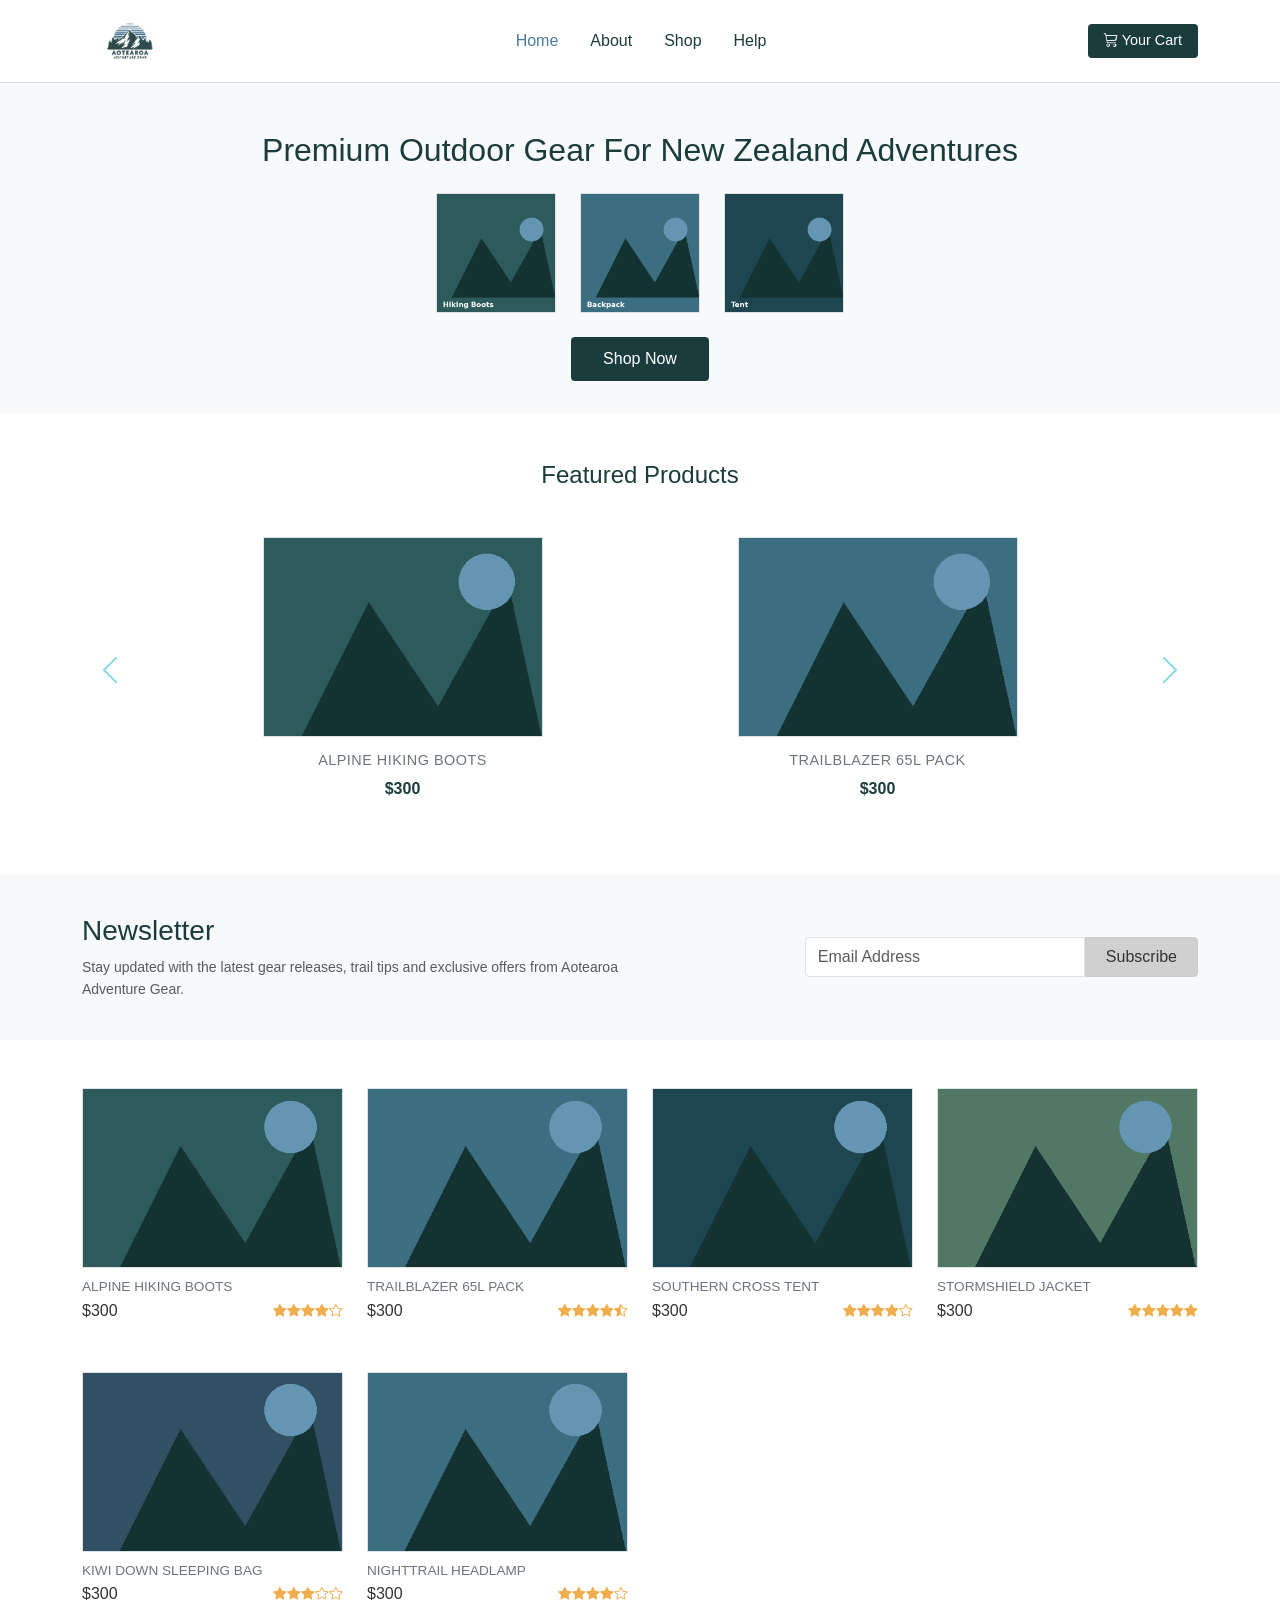
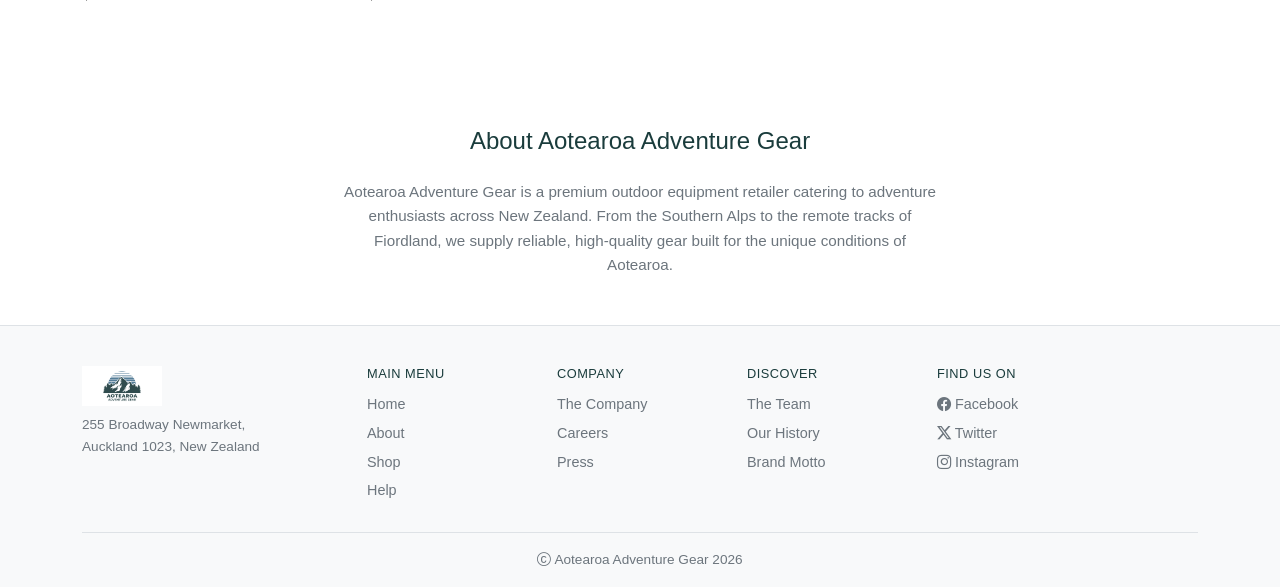
<file: index.html>
<!-- Student Full Name: Grant Jefferie Morgan Castle
     Student ID No: 5096925
     Course: BIT703 Web Technologies 
     BIT703 Web Technologies Assessment 2
-->

<!DOCTYPE html>
<html lang="en">
<head>
  <meta charset="UTF-8">
  <meta name="viewport" content="width=device-width, initial-scale=1.0">
  <title>Aotearoa Adventure Gear | Premium Outdoor Equipment</title>
  <meta name="description" content="Aotearoa Adventure Gear – Premium Outdoor Equipment For Adventure Enthusiasts Across New Zealand.">
  <!-- Bootstrap 5 CSS -->
  <link href="https://cdn.jsdelivr.net/npm/bootstrap@5.3.3/dist/css/bootstrap.min.css" rel="stylesheet">
  <!-- Bootstrap Icons -->
  <link href="https://cdn.jsdelivr.net/npm/bootstrap-icons@1.11.3/font/bootstrap-icons.min.css" rel="stylesheet">
  <!-- Custom CSS -->
  <link href="css/custom-style.css" rel="stylesheet">
</head>
<body>
  <!-- ========== HEADER / NAV ========== -->
  <header>
    <nav class="navbar navbar-expand-lg aag-navbar">
      <div class="container">
        <a class="navbar-brand" href="index.html">
          <img src="assets/logo/logo.png" alt="Aotearoa Adventure Gear logo">
        </a>
        <button class="navbar-toggler" type="button" data-bs-toggle="collapse" data-bs-target="#mainNav" aria-controls="mainNav" aria-expanded="false" aria-label="Toggle navigation">
          <span class="navbar-toggler-icon"></span>
        </button>
        <div class="collapse navbar-collapse" id="mainNav">
          <ul class="navbar-nav mx-auto mb-2 mb-lg-0">
            <li class="nav-item"><a class="nav-link active" href="index.html">Home</a></li>
            <li class="nav-item"><a class="nav-link" href="#about">About</a></li>
            <li class="nav-item"><a class="nav-link" href="shop.html">Shop</a></li>
            <li class="nav-item"><a class="nav-link" href="#help">Help</a></li>
          </ul>
          <a href="cart.html" class="btn btn-cart">
            <i class="bi bi-cart3"></i> Your Cart <span class="cart-count"></span>
          </a>
        </div>
      </div>
    </nav>
  </header>

  <main>
    <!-- ========== HERO / TAGLINE ========== -->
    <section class="hero-section">
      <div class="container">
        <h1>Premium Outdoor Gear For New Zealand Adventures</h1>
        <div class="hero-images">
          <img src="assets/images/hiking-boots.png" alt="Hiking boots">
          <img src="assets/images/backpack.png" alt="Backpack">
          <img src="assets/images/tent.png" alt="Tent">
        </div>
        <a href="shop.html" class="btn btn-shop-now">Shop Now</a>
      </div>
    </section>

    <!-- ========== FEATURED PRODUCTS CAROUSEL ========== -->
    <section class="py-5">
      <div class="container">
        <h2 class="section-title">Featured Products</h2>
        <!-- Bootstrap Carousel – required interactive element -->
        <div id="featuredCarousel" class="carousel slide featured-carousel" data-bs-ride="carousel">
          <div class="carousel-inner">
            <!-- Slide 1 -->
            <div class="carousel-item active">
              <div class="row justify-content-center g-4">
                <div class="col-12 col-md-5">
                  <div class="product-card">
                    <a href="product.html"><img src="assets/images/hiking-boots.png" alt="Alpine Hiking Boots"></a>
                    <div class="product-name">Alpine Hiking Boots</div>
                    <div class="product-price">$300</div>
                  </div>
                </div>
                <div class="col-12 col-md-5">
                  <div class="product-card">
                    <a href="product.html"><img src="assets/images/backpack.png" alt="Trailblazer 65L Pack"></a>
                    <div class="product-name">Trailblazer 65L Pack</div>
                    <div class="product-price">$300</div>
                  </div>
                </div>
              </div>
            </div>
            <!-- Slide 2 -->
            <div class="carousel-item">
              <div class="row justify-content-center g-4">
                <div class="col-12 col-md-5">
                  <div class="product-card">
                    <a href="product.html"><img src="assets/images/tent.png" alt="Southern Cross Tent"></a>
                    <div class="product-name">Southern Cross Tent</div>
                    <div class="product-price">$300</div>
                  </div>
                </div>
                <div class="col-12 col-md-5">
                  <div class="product-card">
                    <a href="product.html"><img src="assets/images/jacket.png" alt="StormShield Jacket"></a>
                    <div class="product-name">StormShield Jacket</div>
                    <div class="product-price">$300</div>
                  </div>
                </div>
              </div>
            </div>
            <!-- Slide 3 -->
            <div class="carousel-item">
              <div class="row justify-content-center g-4">
                <div class="col-12 col-md-5">
                  <div class="product-card">
                    <a href="product.html"><img src="assets/images/sleeping-bag.png" alt="Kiwi Down Sleeping Bag"></a>
                    <div class="product-name">Kiwi Down Sleeping Bag</div>
                    <div class="product-price">$300</div>
                  </div>
                </div>
                <div class="col-12 col-md-5">
                  <div class="product-card">
                    <a href="product.html"><img src="assets/images/hiking-poles.png" alt="Carbon Fibre Poles"></a>
                    <div class="product-name">Carbon Fibre Poles</div>
                    <div class="product-price">$300</div>
                  </div>
                </div>
              </div>
            </div>
          </div>
          <button class="carousel-control-prev" type="button" data-bs-target="#featuredCarousel" data-bs-slide="prev" aria-label="Previous">
            <span class="carousel-control-prev-icon" aria-hidden="true"></span>
          </button>
          <button class="carousel-control-next" type="button" data-bs-target="#featuredCarousel" data-bs-slide="next" aria-label="Next">
            <span class="carousel-control-next-icon" aria-hidden="true"></span>
          </button>
        </div>
      </div>
    </section>

    <!-- ========== NEWSLETTER ========== -->
    <section class="newsletter-section">
      <div class="container">
        <div class="row align-items-center">
          <div class="col-md-6 mb-3 mb-md-0">
            <h3 class="mb-2">Newsletter</h3>
            <p class="text-muted mb-0 small">Stay updated with the latest gear releases, trail tips and exclusive offers from Aotearoa Adventure Gear.</p>
          </div>
          <div class="col-md-6">
            <form class="newsletter-form d-flex justify-content-md-end">
              <input type="email" class="form-control" placeholder="Email Address" required aria-label="Email address">
              <button type="submit" class="btn btn-subscribe">Subscribe</button>
            </form>
          </div>
        </div>
      </div>
    </section>

    <!-- ========== PRODUCT GRID ========== -->
    <section class="py-5 product-grid">
      <div class="container">
        <div class="row g-4">
          <div class="col-6 col-md-4 col-lg-3 product-item">
            <a href="product.html"><img src="assets/images/hiking-boots.png" alt="Alpine Hiking Boots"></a>
            <div class="product-name">Alpine Hiking Boots</div>
            <div class="d-flex justify-content-between align-items-center">
              <span>$300</span>
              <span class="stars"><i class="bi bi-star-fill"></i><i class="bi bi-star-fill"></i><i class="bi bi-star-fill"></i><i class="bi bi-star-fill"></i><i class="bi bi-star"></i></span>
            </div>
          </div>
          <div class="col-6 col-md-4 col-lg-3 product-item">
            <a href="product.html"><img src="assets/images/backpack.png" alt="Trailblazer Pack"></a>
            <div class="product-name">Trailblazer 65L Pack</div>
            <div class="d-flex justify-content-between align-items-center">
              <span>$300</span>
              <span class="stars"><i class="bi bi-star-fill"></i><i class="bi bi-star-fill"></i><i class="bi bi-star-fill"></i><i class="bi bi-star-fill"></i><i class="bi bi-star-half"></i></span>
            </div>
          </div>
          <div class="col-6 col-md-4 col-lg-3 product-item">
            <a href="product.html"><img src="assets/images/tent.png" alt="Southern Cross Tent"></a>
            <div class="product-name">Southern Cross Tent</div>
            <div class="d-flex justify-content-between align-items-center">
              <span>$300</span>
              <span class="stars"><i class="bi bi-star-fill"></i><i class="bi bi-star-fill"></i><i class="bi bi-star-fill"></i><i class="bi bi-star-fill"></i><i class="bi bi-star"></i></span>
            </div>
          </div>
          <div class="col-6 col-md-4 col-lg-3 product-item">
            <a href="product.html"><img src="assets/images/jacket.png" alt="StormShield Jacket"></a>
            <div class="product-name">StormShield Jacket</div>
            <div class="d-flex justify-content-between align-items-center">
              <span>$300</span>
              <span class="stars"><i class="bi bi-star-fill"></i><i class="bi bi-star-fill"></i><i class="bi bi-star-fill"></i><i class="bi bi-star-fill"></i><i class="bi bi-star-fill"></i></span>
            </div>
          </div>
          <div class="col-6 col-md-4 col-lg-3 product-item">
            <a href="product.html"><img src="assets/images/sleeping-bag.png" alt="Kiwi Down Sleeping Bag"></a>
            <div class="product-name">Kiwi Down Sleeping Bag</div>
            <div class="d-flex justify-content-between align-items-center">
              <span>$300</span>
              <span class="stars"><i class="bi bi-star-fill"></i><i class="bi bi-star-fill"></i><i class="bi bi-star-fill"></i><i class="bi bi-star"></i><i class="bi bi-star"></i></span>
            </div>
          </div>
          <div class="col-6 col-md-4 col-lg-3 product-item">
            <a href="product.html"><img src="assets/images/headlamp.png" alt="NightTrail Headlamp"></a>
            <div class="product-name">NightTrail Headlamp</div>
            <div class="d-flex justify-content-between align-items-center">
              <span>$300</span>
              <span class="stars"><i class="bi bi-star-fill"></i><i class="bi bi-star-fill"></i><i class="bi bi-star-fill"></i><i class="bi bi-star-fill"></i><i class="bi bi-star"></i></span>
            </div>
          </div>
        </div>
      </div>
    </section>

    <!-- ========== ABOUT YOUR SHOP ========== -->
    <section class="about-section" id="about">
      <div class="container">
        <h2 class="section-title">About Aotearoa Adventure Gear</h2>
        <p>Aotearoa Adventure Gear is a premium outdoor equipment retailer catering to adventure enthusiasts across New Zealand. From the Southern Alps to the remote tracks of Fiordland, we supply reliable, high-quality gear built for the unique conditions of Aotearoa.</p>
      </div>
    </section>
  </main>

  <!-- ========== FOOTER ========== -->
  <footer class="aag-footer" id="help">
    <div class="container">
      <div class="row g-4">
        <div class="col-6 col-md-3">
          <img src="assets/logo/logo.png" alt="Aotearoa Adventure Gear" class="footer-logo">
          <p class="address mb-0">255 Broadway
         Newmarket, 
        <br>Auckland 1023, New Zealand</p>
        </div>
        <div class="col-6 col-md-2">
          <h6>Main Menu</h6>
          <ul>
            <li><a href="index.html">Home</a></li>
            <li><a href="#about">About</a></li>
            <li><a href="shop.html">Shop</a></li>
            <li><a href="#help">Help</a></li>
          </ul>
        </div>
        <div class="col-6 col-md-2">
          <h6>Company</h6>
          <ul>
            <li><a href="#">The Company</a></li>
            <li><a href="#">Careers</a></li>
            <li><a href="#">Press</a></li>
          </ul>
        </div>
        <div class="col-6 col-md-2">
          <h6>Discover</h6>
          <ul>
            <li><a href="#">The Team</a></li>
            <li><a href="#">Our History</a></li>
            <li><a href="#">Brand Motto</a></li>
          </ul>
        </div>
        <div class="col-6 col-md-3">
          <h6>Find Us On</h6>
          <ul>
            <li><a href="#"><i class="bi bi-facebook"></i> Facebook</a></li>
            <li><a href="#"><i class="bi bi-twitter-x"></i> Twitter</a></li>
            <li><a href="#"><i class="bi bi-instagram"></i> Instagram</a></li>
          </ul>
        </div>
      </div>
      <div class="footer-bottom">
        <i class="bi bi-c-circle"></i> Aotearoa Adventure Gear 2026
      </div>
    </div>
  </footer>

  <!-- Floating Back-to-Top button (required) -->
  <button id="backToTop" aria-label="Back to top" title="Back to top">
    <i class="bi bi-arrow-up"></i>
  </button>

  <!-- Bootstrap JS bundle -->
  <script src="https://cdn.jsdelivr.net/npm/bootstrap@5.3.3/dist/js/bootstrap.bundle.min.js"></script>
  <!-- Custom JS -->
  <script src="js/app.js"></script>
</body>
</html>
</file>
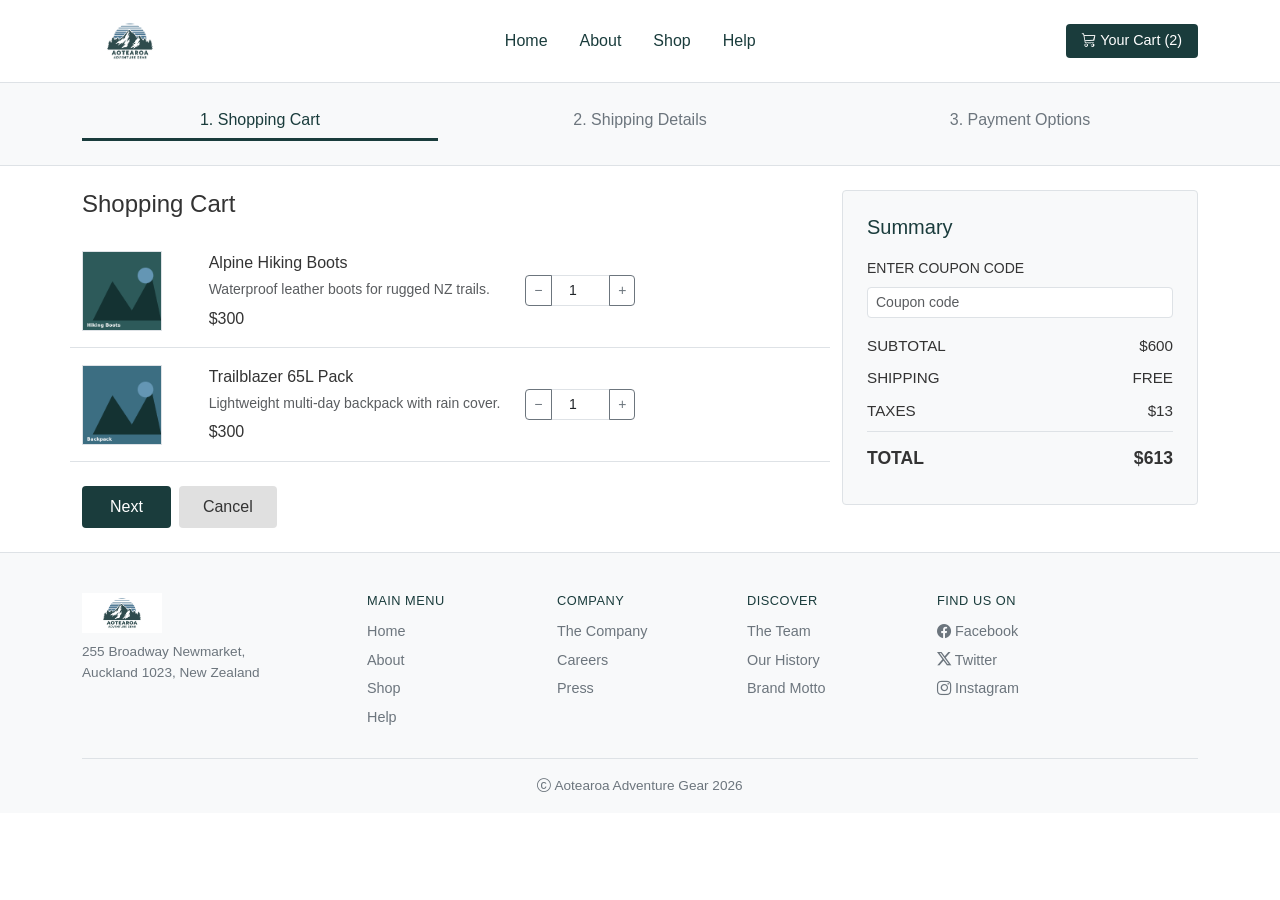
<file: cart.html>
<!-- Student Full Name: Grant Jefferie Morgan Castle
     Student ID No: 5096925
     Course: BIT703 Web Technologies 
     BIT703 Web Technologies Assessment 2
-->

<!DOCTYPE html>
<html lang="en">
<head>
  <meta charset="UTF-8">
  <meta name="viewport" content="width=device-width, initial-scale=1.0">
  <title>Shopping Cart | Aotearoa Adventure Gear</title>
  <link href="https://cdn.jsdelivr.net/npm/bootstrap@5.3.3/dist/css/bootstrap.min.css" rel="stylesheet">
  <link href="https://cdn.jsdelivr.net/npm/bootstrap-icons@1.11.3/font/bootstrap-icons.min.css" rel="stylesheet">
  <link href="css/custom-style.css" rel="stylesheet">
</head>
<body>
  <header>
    <nav class="navbar navbar-expand-lg aag-navbar">
      <div class="container">
        <a class="navbar-brand" href="index.html">
          <img src="assets/logo/logo.png" alt="Aotearoa Adventure Gear logo">
        </a>
        <button class="navbar-toggler" type="button" data-bs-toggle="collapse" data-bs-target="#mainNav" aria-controls="mainNav" aria-expanded="false" aria-label="Toggle navigation">
          <span class="navbar-toggler-icon"></span>
        </button>
        <div class="collapse navbar-collapse" id="mainNav">
          <ul class="navbar-nav mx-auto mb-2 mb-lg-0">
            <li class="nav-item"><a class="nav-link" href="index.html">Home</a></li>
            <li class="nav-item"><a class="nav-link" href="index.html#about">About</a></li>
            <li class="nav-item"><a class="nav-link" href="shop.html">Shop</a></li>
            <li class="nav-item"><a class="nav-link" href="#help">Help</a></li>
          </ul>
          <a href="cart.html" class="btn btn-cart">
            <i class="bi bi-cart3"></i> Your Cart <span class="cart-count"></span>
          </a>
        </div>
      </div>
    </nav>
  </header>

  <!-- Checkout progress steps -->
  <div class="checkout-steps">
    <div class="container">
      <div class="row text-center">
        <div class="col-4">
          <div class="step active">1. Shopping Cart</div>
        </div>
        <div class="col-4">
          <div class="step">2. Shipping Details</div>
        </div>
        <div class="col-4">
          <div class="step">3. Payment Options</div>
        </div>
      </div>
    </div>
  </div>

  <main class="py-4">
    <div class="container">
      <div class="row g-4">
        <!-- Cart items -->
        <div class="col-lg-8">
          <h2 class="h4 mb-3">Shopping Cart</h2>
          <div id="cartItems">
            <!-- Populated by JavaScript -->
          </div>
          <div class="mt-4 d-flex gap-2">
            <a href="shipping.html" class="btn btn-next">Next</a>
            <a href="shop.html" class="btn btn-cancel">Cancel</a>
          </div>
        </div>

        <!-- Summary -->
        <div class="col-lg-4">
          <div class="summary-box">
            <h5>Summary</h5>
            <div class="mb-3">
              <label for="coupon" class="form-label small text-uppercase">Enter Coupon Code</label>
              <input type="text" id="coupon" class="form-control form-control-sm" placeholder="Coupon code">
            </div>
            <div class="summary-row">
              <span>SUBTOTAL</span>
              <span id="summarySubtotal">$600</span>
            </div>
            <div class="summary-row">
              <span>SHIPPING</span>
              <span id="summaryShipping">FREE</span>
            </div>
            <div class="summary-row">
              <span>TAXES</span>
              <span id="summaryTaxes">$13</span>
            </div>
            <div class="summary-row total">
              <span>TOTAL</span>
              <span id="summaryTotal">$613</span>
            </div>
          </div>
        </div>
      </div>
    </div>
  </main>

  <!-- ========== FOOTER ========== -->
  <footer class="aag-footer" id="help">
    <div class="container">
      <div class="row g-4">
        <div class="col-6 col-md-3">
          <img src="assets/logo/logo.png" alt="Aotearoa Adventure Gear" class="footer-logo">
          <p class="address mb-0">255 Broadway
         Newmarket, 
        <br>Auckland 1023, New Zealand</p>
        </div>
        <div class="col-6 col-md-2">
          <h6>Main Menu</h6>
          <ul>
            <li><a href="index.html">Home</a></li>
            <li><a href="#about">About</a></li>
            <li><a href="shop.html">Shop</a></li>
            <li><a href="#help">Help</a></li>
          </ul>
        </div>
        <div class="col-6 col-md-2">
          <h6>Company</h6>
          <ul>
            <li><a href="#">The Company</a></li>
            <li><a href="#">Careers</a></li>
            <li><a href="#">Press</a></li>
          </ul>
        </div>
        <div class="col-6 col-md-2">
          <h6>Discover</h6>
          <ul>
            <li><a href="#">The Team</a></li>
            <li><a href="#">Our History</a></li>
            <li><a href="#">Brand Motto</a></li>
          </ul>
        </div>
        <div class="col-6 col-md-3">
          <h6>Find Us On</h6>
          <ul>
            <li><a href="#"><i class="bi bi-facebook"></i> Facebook</a></li>
            <li><a href="#"><i class="bi bi-twitter-x"></i> Twitter</a></li>
            <li><a href="#"><i class="bi bi-instagram"></i> Instagram</a></li>
          </ul>
        </div>
      </div>
      <div class="footer-bottom">
        <i class="bi bi-c-circle"></i> Aotearoa Adventure Gear 2026
      </div>
    </div>
  </footer>

  <!-- Floating Back-to-Top button (required) -->
  <button id="backToTop" aria-label="Back to top" title="Back to top">
    <i class="bi bi-arrow-up"></i>
  </button>

  <!-- Bootstrap JS bundle -->
  <script src="https://cdn.jsdelivr.net/npm/bootstrap@5.3.3/dist/js/bootstrap.bundle.min.js"></script>
  <!-- Custom JS -->
  <script src="js/app.js"></script>
</body>
</html>
</file>
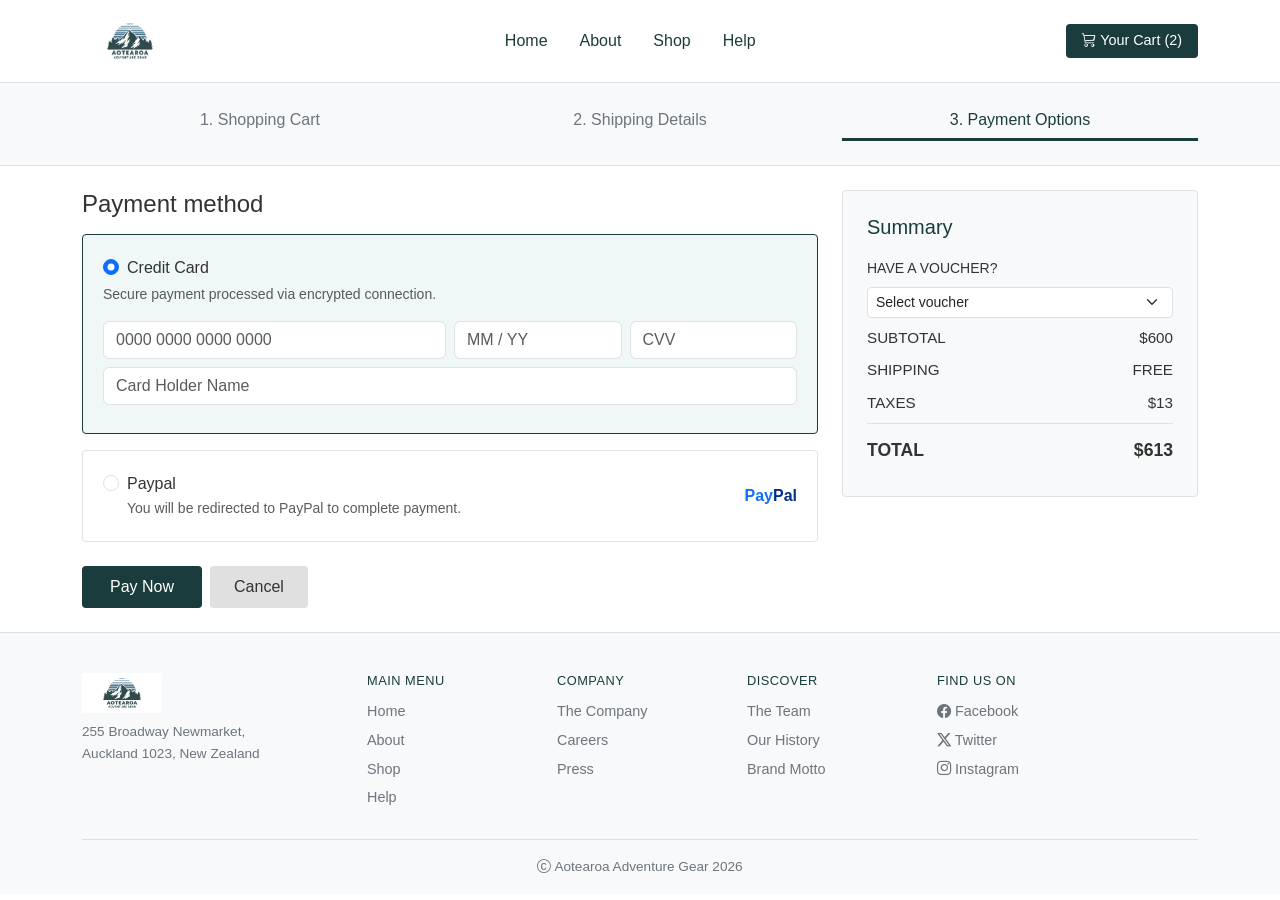
<file: payment.html>
<!-- Student Full Name: Grant Jefferie Morgan Castle
     Student ID No: 5096925
     Course: BIT703 Web Technologies 
     BIT703 Web Technologies Assessment 2
-->
<!DOCTYPE html>
<html lang="en">
<head>
  <meta charset="UTF-8">
  <meta name="viewport" content="width=device-width, initial-scale=1.0">
  <title>Payment Options | Aotearoa Adventure Gear</title>
  <link href="https://cdn.jsdelivr.net/npm/bootstrap@5.3.3/dist/css/bootstrap.min.css" rel="stylesheet">
  <link href="https://cdn.jsdelivr.net/npm/bootstrap-icons@1.11.3/font/bootstrap-icons.min.css" rel="stylesheet">
  <link href="css/custom-style.css" rel="stylesheet">
</head>
<body>
  <header>
    <nav class="navbar navbar-expand-lg aag-navbar">
      <div class="container">
        <a class="navbar-brand" href="index.html">
          <img src="assets/logo/logo.png" alt="Aotearoa Adventure Gear logo">
        </a>
        <button class="navbar-toggler" type="button" data-bs-toggle="collapse" data-bs-target="#mainNav" aria-controls="mainNav" aria-expanded="false" aria-label="Toggle navigation">
          <span class="navbar-toggler-icon"></span>
        </button>
        <div class="collapse navbar-collapse" id="mainNav">
          <ul class="navbar-nav mx-auto mb-2 mb-lg-0">
            <li class="nav-item"><a class="nav-link" href="index.html">Home</a></li>
            <li class="nav-item"><a class="nav-link" href="index.html#about">About</a></li>
            <li class="nav-item"><a class="nav-link" href="shop.html">Shop</a></li>
            <li class="nav-item"><a class="nav-link" href="#help">Help</a></li>
          </ul>
          <a href="cart.html" class="btn btn-cart">
            <i class="bi bi-cart3"></i> Your Cart <span class="cart-count"></span>
          </a>
        </div>
      </div>
    </nav>
  </header>

  <div class="checkout-steps">
    <div class="container">
      <div class="row text-center">
        <div class="col-4">
          <div class="step">1. Shopping Cart</div>
        </div>
        <div class="col-4">
          <div class="step">2. Shipping Details</div>
        </div>
        <div class="col-4">
          <div class="step active">3. Payment Options</div>
        </div>
      </div>
    </div>
  </div>

  <main class="py-4">
    <div class="container">
      <div class="row g-4">
        <!-- Payment methods -->
        <div class="col-lg-8">
          <h2 class="h4 mb-3">Payment method</h2>
          <form id="paymentForm" novalidate>
            <!-- Credit Card -->
            <div class="payment-method selected">
              <div class="form-check">
                <input class="form-check-input" type="radio" name="paymentMethod" id="payCredit" value="credit" checked>
                <label class="form-check-label fw-medium" for="payCredit">Credit Card</label>
              </div>
              <p class="small text-muted mb-3">Secure payment processed via encrypted connection.</p>
              <div id="creditCardFields">
                <div class="row g-2 mb-2">
                  <div class="col-12 col-md-6">
                    <label for="cardNumber" class="form-label visually-hidden">Card number</label>
                    <input type="text" class="form-control" id="cardNumber" placeholder="0000 0000 0000 0000" inputmode="numeric" autocomplete="cc-number" maxlength="19">
                    <div class="invalid-feedback">Enter a valid card number (13–19 digits)</div>
                  </div>
                  <div class="col-6 col-md-3">
                    <label for="cardExpiry" class="form-label visually-hidden">Expiry</label>
                    <input type="text" class="form-control" id="cardExpiry" placeholder="MM / YY" autocomplete="cc-exp" maxlength="5">
                    <div class="invalid-feedback">Enter a valid future expiry (MM/YY)</div>
                  </div>
                  <div class="col-6 col-md-3">
                    <label for="cardCvv" class="form-label visually-hidden">CVV</label>
                    <input type="text" class="form-control" id="cardCvv" placeholder="CVV" inputmode="numeric" autocomplete="cc-csc" maxlength="4">
                    <div class="invalid-feedback">Enter a valid 3 or 4 digit CVV</div>
                  </div>
                </div>
                <div class="mb-2">
                  <label for="cardHolder" class="form-label visually-hidden">Card holder name</label>
                  <input type="text" class="form-control" id="cardHolder" placeholder="Card Holder Name" autocomplete="cc-name">
                  <div class="invalid-feedback">Card holder name is required</div>
                </div>
              </div>
            </div>

            <!-- PayPal -->
            <div class="payment-method">
              <div class="form-check d-flex align-items-center justify-content-between">
                <div>
                  <input class="form-check-input" type="radio" name="paymentMethod" id="payPaypal" value="paypal">
                  <label class="form-check-label fw-medium" for="payPaypal">Paypal</label>
                  <p class="small text-muted mb-0">You will be redirected to PayPal to complete payment.</p>
                </div>
                <span class="text-primary fw-bold" style="font-family:Verdana,sans-serif">Pay<span style="color:#003087">Pal</span></span>
              </div>
            </div>

            <div class="mt-4 d-flex gap-2">
              <button type="submit" class="btn btn-next">Pay Now</button>
              <a href="shipping.html" class="btn btn-cancel">Cancel</a>
            </div>
          </form>
        </div>

        <!-- Summary -->
        <div class="col-lg-4">
          <div class="summary-box">
            <h5>Summary</h5>
            <div id="shippingProductList" class="mb-3">
              <!-- Populated by JS from cart -->
            </div>
            <div class="mb-2">
              <label class="form-label small text-uppercase">Have a voucher?</label>
              <select class="form-select form-select-sm">
                <option>Select voucher</option>
              </select>
            </div>
            <div class="summary-row">
              <span>SUBTOTAL</span>
              <span id="summarySubtotal">$600</span>
            </div>
            <div class="summary-row">
              <span>SHIPPING</span>
              <span id="summaryShipping">FREE</span>
            </div>
            <div class="summary-row">
              <span>TAXES</span>
              <span id="summaryTaxes">$13</span>
            </div>
            <div class="summary-row total">
              <span>TOTAL</span>
              <span id="summaryTotal">$613</span>
            </div>
          </div>
        </div>
      </div>
    </div>
  </main>

  <!-- ========== FOOTER ========== -->
  <footer class="aag-footer" id="help">
    <div class="container">
      <div class="row g-4">
        <div class="col-6 col-md-3">
          <img src="assets/logo/logo.png" alt="Aotearoa Adventure Gear" class="footer-logo">
          <p class="address mb-0">255 Broadway
         Newmarket, 
        <br>Auckland 1023, New Zealand</p>
        </div>
        <div class="col-6 col-md-2">
          <h6>Main Menu</h6>
          <ul>
            <li><a href="index.html">Home</a></li>
            <li><a href="#about">About</a></li>
            <li><a href="shop.html">Shop</a></li>
            <li><a href="#help">Help</a></li>
          </ul>
        </div>
        <div class="col-6 col-md-2">
          <h6>Company</h6>
          <ul>
            <li><a href="#">The Company</a></li>
            <li><a href="#">Careers</a></li>
            <li><a href="#">Press</a></li>
          </ul>
        </div>
        <div class="col-6 col-md-2">
          <h6>Discover</h6>
          <ul>
            <li><a href="#">The Team</a></li>
            <li><a href="#">Our History</a></li>
            <li><a href="#">Brand Motto</a></li>
          </ul>
        </div>
        <div class="col-6 col-md-3">
          <h6>Find Us On</h6>
          <ul>
            <li><a href="#"><i class="bi bi-facebook"></i> Facebook</a></li>
            <li><a href="#"><i class="bi bi-twitter-x"></i> Twitter</a></li>
            <li><a href="#"><i class="bi bi-instagram"></i> Instagram</a></li>
          </ul>
        </div>
      </div>
      <div class="footer-bottom">
        <i class="bi bi-c-circle"></i> Aotearoa Adventure Gear 2026
      </div>
    </div>
  </footer>

  <!-- Floating Back-to-Top button (required) -->
  <button id="backToTop" aria-label="Back to top" title="Back to top">
    <i class="bi bi-arrow-up"></i>
  </button>

  <!-- Bootstrap JS bundle -->
  <script src="https://cdn.jsdelivr.net/npm/bootstrap@5.3.3/dist/js/bootstrap.bundle.min.js"></script>
  <!-- Custom JS -->
  <script src="js/app.js"></script>
</body>
</html>
</file>
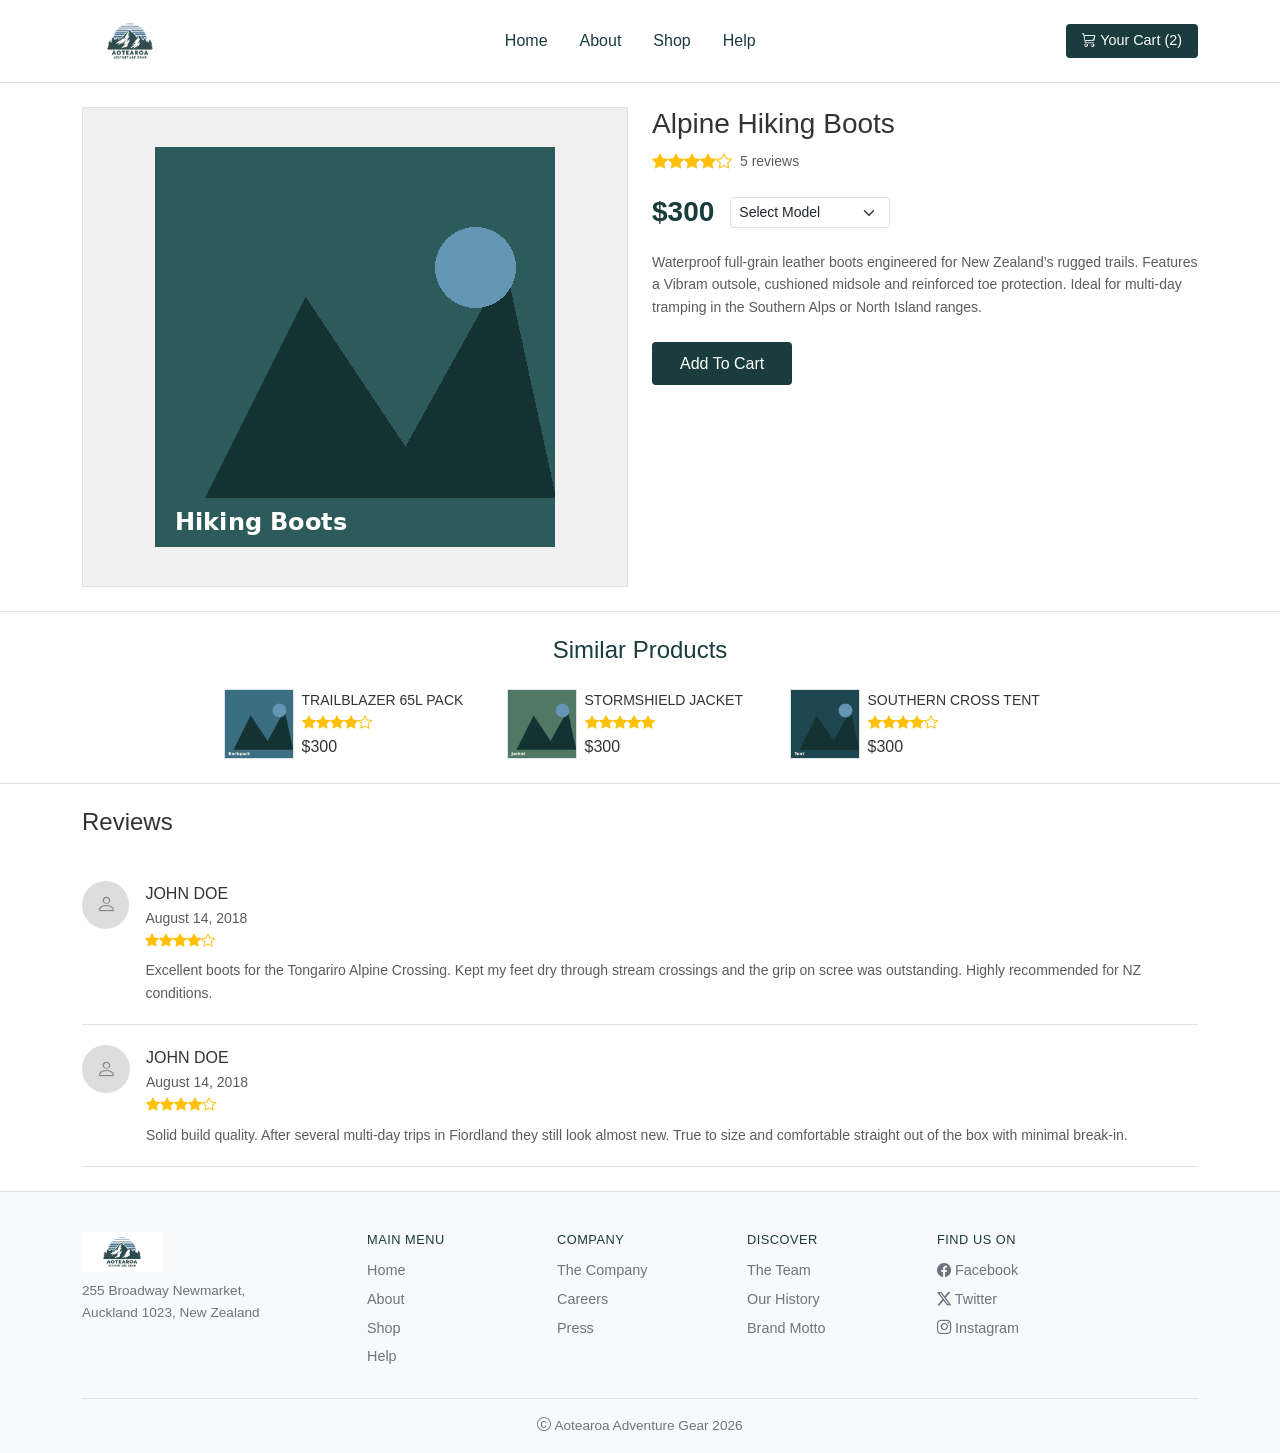
<file: product.html>
<!-- Student Full Name: Grant Jefferie Morgan Castle
     Student ID No: 5096925
     Course: BIT703 Web Technologies 
     BIT703 Web Technologies Assessment 2
-->
<!DOCTYPE html>
<html lang="en">
<head>
  <meta charset="UTF-8">
  <meta name="viewport" content="width=device-width, initial-scale=1.0">
  <title>Alpine Hiking Boots | Aotearoa Adventure Gear</title>
  <link href="https://cdn.jsdelivr.net/npm/bootstrap@5.3.3/dist/css/bootstrap.min.css" rel="stylesheet">
  <link href="https://cdn.jsdelivr.net/npm/bootstrap-icons@1.11.3/font/bootstrap-icons.min.css" rel="stylesheet">
  <link href="css/custom-style.css" rel="stylesheet">
</head>
<body>
  <header>
    <nav class="navbar navbar-expand-lg aag-navbar">
      <div class="container">
        <a class="navbar-brand" href="index.html">
          <img src="assets/logo/logo.png" alt="Aotearoa Adventure Gear logo">
        </a>
        <button class="navbar-toggler" type="button" data-bs-toggle="collapse" data-bs-target="#mainNav" aria-controls="mainNav" aria-expanded="false" aria-label="Toggle navigation">
          <span class="navbar-toggler-icon"></span>
        </button>
        <div class="collapse navbar-collapse" id="mainNav">
          <ul class="navbar-nav mx-auto mb-2 mb-lg-0">
            <li class="nav-item"><a class="nav-link" href="index.html">Home</a></li>
            <li class="nav-item"><a class="nav-link" href="index.html#about">About</a></li>
            <li class="nav-item"><a class="nav-link" href="shop.html">Shop</a></li>
            <li class="nav-item"><a class="nav-link" href="#help">Help</a></li>
          </ul>
          <a href="cart.html" class="btn btn-cart">
            <i class="bi bi-cart3"></i> Your Cart <span class="cart-count"></span>
          </a>
        </div>
      </div>
    </nav>
  </header>

  <main>
    <!-- Product detail (large image left, info right) -->
    <section class="py-4">
      <div class="container">
        <div class="row g-4">
          <div class="col-md-6">
            <div class="product-detail-image">
              <img src="assets/images/hiking-boots.png" alt="Alpine Hiking Boots – front view">
            </div>
          </div>
          <div class="col-md-6 product-info">
            <h1 class="h3 mb-2">Alpine Hiking Boots</h1>
            <div class="d-flex align-items-center gap-2 mb-3">
              <span class="stars text-warning">
                <i class="bi bi-star-fill"></i><i class="bi bi-star-fill"></i><i class="bi bi-star-fill"></i><i class="bi bi-star-fill"></i><i class="bi bi-star"></i>
              </span>
              <span class="text-muted small">5 reviews</span>
            </div>
            <div class="d-flex align-items-center gap-3 mb-3">
              <span class="price">$300</span>
              <select id="modelSelect" class="form-select form-select-sm" style="max-width:160px" aria-label="Select model">
                <option value="Standard">Select Model</option>
                <option value="Standard">Standard</option>
                <option value="Wide Fit">Wide Fit</option>
                <option value="Gore-Tex">Gore-Tex</option>
              </select>
            </div>
            <p class="text-muted small mb-4">
              Waterproof full-grain leather boots engineered for New Zealand’s rugged trails. Features a Vibram outsole, cushioned midsole and reinforced toe protection. Ideal for multi-day tramping in the Southern Alps or North Island ranges.
            </p>
            <button id="addToCartBtn" class="btn btn-add-cart" data-product-id="hiking-boots">
              Add To Cart
            </button>
          </div>
        </div>
      </div>
    </section>

    <!-- Similar Products -->
    <section class="py-4 border-top">
      <div class="container">
        <h2 class="section-title">Similar Products</h2>
        <div class="row g-3 justify-content-center">
          <div class="col-6 col-md-3">
            <div class="d-flex gap-2 align-items-start">
              <a href="product.html"><img src="assets/images/backpack.png" alt="Trailblazer Pack" width="70" height="70" class="border"></a>
              <div>
                <div class="small text-uppercase">Trailblazer 65L Pack</div>
                <div class="stars text-warning small"><i class="bi bi-star-fill"></i><i class="bi bi-star-fill"></i><i class="bi bi-star-fill"></i><i class="bi bi-star-fill"></i><i class="bi bi-star"></i></div>
                <div class="fw-medium">$300</div>
              </div>
            </div>
          </div>
          <div class="col-6 col-md-3">
            <div class="d-flex gap-2 align-items-start">
              <a href="product.html"><img src="assets/images/jacket.png" alt="StormShield Jacket" width="70" height="70" class="border"></a>
              <div>
                <div class="small text-uppercase">StormShield Jacket</div>
                <div class="stars text-warning small"><i class="bi bi-star-fill"></i><i class="bi bi-star-fill"></i><i class="bi bi-star-fill"></i><i class="bi bi-star-fill"></i><i class="bi bi-star-fill"></i></div>
                <div class="fw-medium">$300</div>
              </div>
            </div>
          </div>
          <div class="col-6 col-md-3">
            <div class="d-flex gap-2 align-items-start">
              <a href="product.html"><img src="assets/images/tent.png" alt="Southern Cross Tent" width="70" height="70" class="border"></a>
              <div>
                <div class="small text-uppercase">Southern Cross Tent</div>
                <div class="stars text-warning small"><i class="bi bi-star-fill"></i><i class="bi bi-star-fill"></i><i class="bi bi-star-fill"></i><i class="bi bi-star-fill"></i><i class="bi bi-star"></i></div>
                <div class="fw-medium">$300</div>
              </div>
            </div>
          </div>
        </div>
      </div>
    </section>

    <!-- Reviews -->
    <section class="py-4 border-top">
      <div class="container">
        <h2 class="h4 mb-4">Reviews</h2>
        <div class="review-item d-flex gap-3">
          <div class="review-avatar"><i class="bi bi-person"></i></div>
          <div>
            <div class="fw-medium">JOHN DOE</div>
            <div class="text-muted small">August 14, 2018</div>
            <div class="stars text-warning small mb-2">
              <i class="bi bi-star-fill"></i><i class="bi bi-star-fill"></i><i class="bi bi-star-fill"></i><i class="bi bi-star-fill"></i><i class="bi bi-star"></i>
            </div>
            <p class="small text-muted mb-0">Excellent boots for the Tongariro Alpine Crossing. Kept my feet dry through stream crossings and the grip on scree was outstanding. Highly recommended for NZ conditions.</p>
          </div>
        </div>
        <div class="review-item d-flex gap-3">
          <div class="review-avatar"><i class="bi bi-person"></i></div>
          <div>
            <div class="fw-medium">JOHN DOE</div>
            <div class="text-muted small">August 14, 2018</div>
            <div class="stars text-warning small mb-2">
              <i class="bi bi-star-fill"></i><i class="bi bi-star-fill"></i><i class="bi bi-star-fill"></i><i class="bi bi-star-fill"></i><i class="bi bi-star"></i>
            </div>
            <p class="small text-muted mb-0">Solid build quality. After several multi-day trips in Fiordland they still look almost new. True to size and comfortable straight out of the box with minimal break-in.</p>
          </div>
        </div>
      </div>
    </section>
  </main>

  <!-- ========== FOOTER ========== -->
  <footer class="aag-footer" id="help">
    <div class="container">
      <div class="row g-4">
        <div class="col-6 col-md-3">
          <img src="assets/logo/logo.png" alt="Aotearoa Adventure Gear" class="footer-logo">
          <p class="address mb-0">255 Broadway
         Newmarket, 
        <br>Auckland 1023, New Zealand</p>
        </div>
        <div class="col-6 col-md-2">
          <h6>Main Menu</h6>
          <ul>
            <li><a href="index.html">Home</a></li>
            <li><a href="#about">About</a></li>
            <li><a href="shop.html">Shop</a></li>
            <li><a href="#help">Help</a></li>
          </ul>
        </div>
        <div class="col-6 col-md-2">
          <h6>Company</h6>
          <ul>
            <li><a href="#">The Company</a></li>
            <li><a href="#">Careers</a></li>
            <li><a href="#">Press</a></li>
          </ul>
        </div>
        <div class="col-6 col-md-2">
          <h6>Discover</h6>
          <ul>
            <li><a href="#">The Team</a></li>
            <li><a href="#">Our History</a></li>
            <li><a href="#">Brand Motto</a></li>
          </ul>
        </div>
        <div class="col-6 col-md-3">
          <h6>Find Us On</h6>
          <ul>
            <li><a href="#"><i class="bi bi-facebook"></i> Facebook</a></li>
            <li><a href="#"><i class="bi bi-twitter-x"></i> Twitter</a></li>
            <li><a href="#"><i class="bi bi-instagram"></i> Instagram</a></li>
          </ul>
        </div>
      </div>
      <div class="footer-bottom">
        <i class="bi bi-c-circle"></i> Aotearoa Adventure Gear 2026
      </div>
    </div>
  </footer>

  <!-- Floating Back-to-Top button (required) -->
  <button id="backToTop" aria-label="Back to top" title="Back to top">
    <i class="bi bi-arrow-up"></i>
  </button>

  <!-- Bootstrap JS bundle -->
  <script src="https://cdn.jsdelivr.net/npm/bootstrap@5.3.3/dist/js/bootstrap.bundle.min.js"></script>
  <!-- Custom JS -->
  <script src="js/app.js"></script>
</body>
</html>
</file>
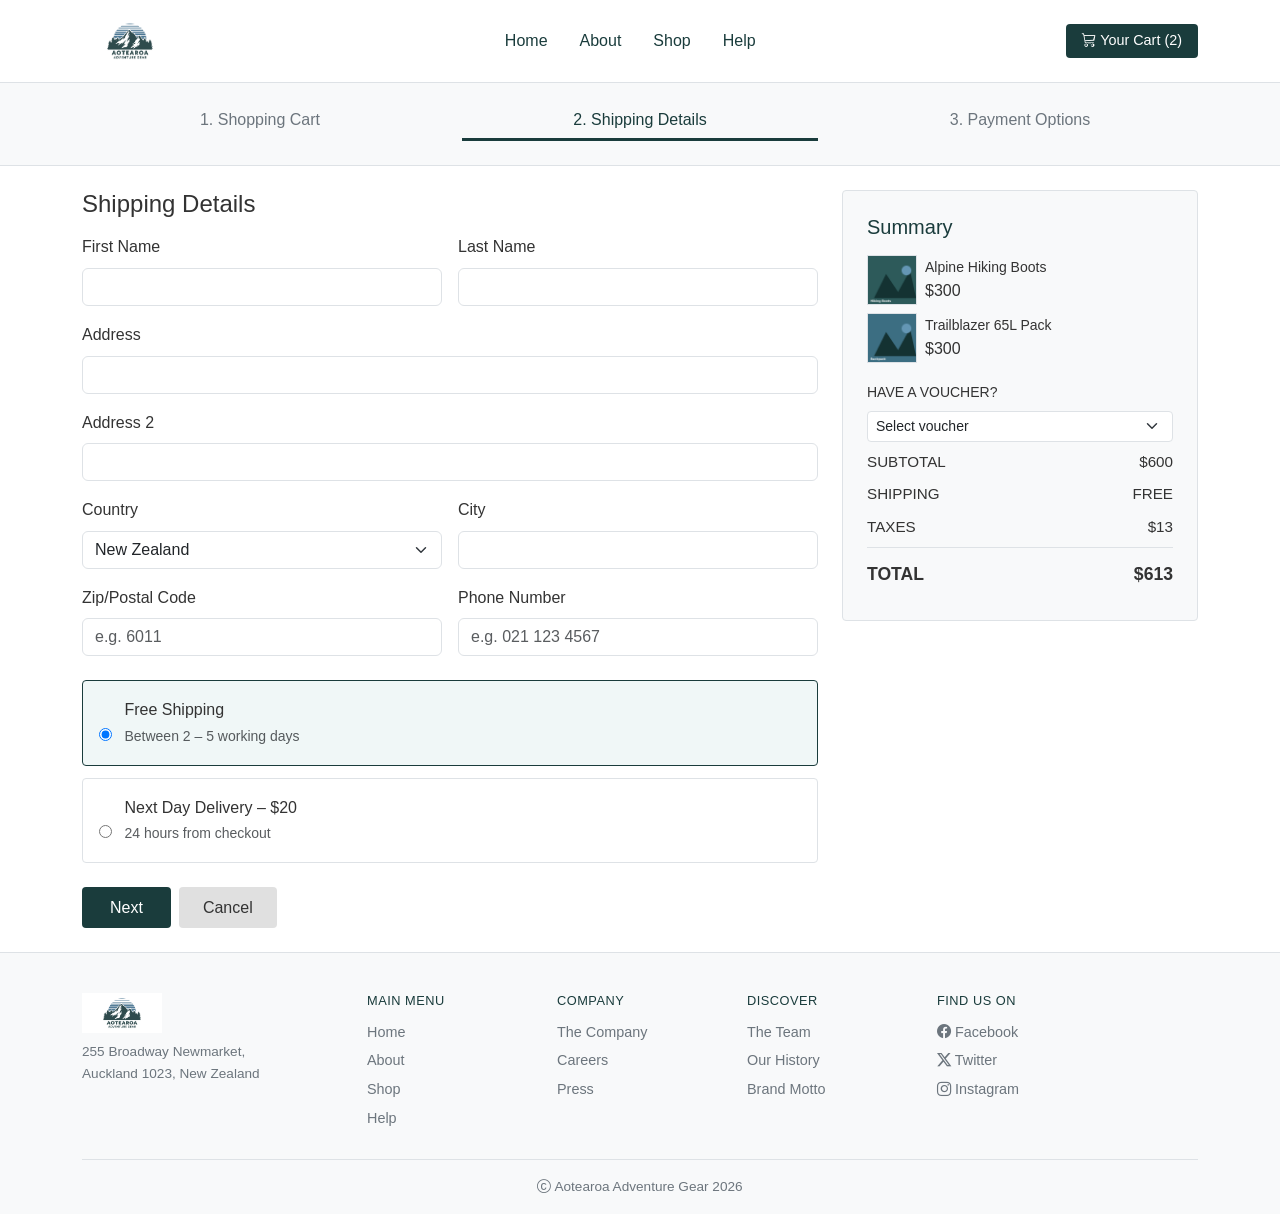
<file: shipping.html>
<!-- Student Full Name: Grant Jefferie Morgan Castle
     Student ID No: 5096925
     Course: BIT703 Web Technologies 
     BIT703 Web Technologies Assessment 2
-->
<!DOCTYPE html>
<html lang="en">
<head>
  <meta charset="UTF-8">
  <meta name="viewport" content="width=device-width, initial-scale=1.0">
  <title>Shipping Details | Aotearoa Adventure Gear</title>
  <link href="https://cdn.jsdelivr.net/npm/bootstrap@5.3.3/dist/css/bootstrap.min.css" rel="stylesheet">
  <link href="https://cdn.jsdelivr.net/npm/bootstrap-icons@1.11.3/font/bootstrap-icons.min.css" rel="stylesheet">
  <link href="css/custom-style.css" rel="stylesheet">
</head>
<body>
  <header>
    <nav class="navbar navbar-expand-lg aag-navbar">
      <div class="container">
        <a class="navbar-brand" href="index.html">
          <img src="assets/logo/logo.png" alt="Aotearoa Adventure Gear logo">
        </a>
        <button class="navbar-toggler" type="button" data-bs-toggle="collapse" data-bs-target="#mainNav" aria-controls="mainNav" aria-expanded="false" aria-label="Toggle navigation">
          <span class="navbar-toggler-icon"></span>
        </button>
        <div class="collapse navbar-collapse" id="mainNav">
          <ul class="navbar-nav mx-auto mb-2 mb-lg-0">
            <li class="nav-item"><a class="nav-link" href="index.html">Home</a></li>
            <li class="nav-item"><a class="nav-link" href="index.html#about">About</a></li>
            <li class="nav-item"><a class="nav-link" href="shop.html">Shop</a></li>
            <li class="nav-item"><a class="nav-link" href="#help">Help</a></li>
          </ul>
          <a href="cart.html" class="btn btn-cart">
            <i class="bi bi-cart3"></i> Your Cart <span class="cart-count"></span>
          </a>
        </div>
      </div>
    </nav>
  </header>

  <div class="checkout-steps">
    <div class="container">
      <div class="row text-center">
        <div class="col-4">
          <div class="step">1. Shopping Cart</div>
        </div>
        <div class="col-4">
          <div class="step active">2. Shipping Details</div>
        </div>
        <div class="col-4">
          <div class="step">3. Payment Options</div>
        </div>
      </div>
    </div>
  </div>

  <main class="py-4">
    <div class="container">
      <div class="row g-4">
        <!-- Shipping form -->
        <div class="col-lg-8">
          <h2 class="h4 mb-3">Shipping Details</h2>
          <form id="shippingForm" novalidate>
            <div class="row g-3">
              <div class="col-md-6">
                <label for="firstName" class="form-label">First Name</label>
                <input type="text" class="form-control" id="firstName" name="firstName" required autocomplete="given-name">
                <div class="invalid-feedback">First name is required</div>
              </div>
              <div class="col-md-6">
                <label for="lastName" class="form-label">Last Name</label>
                <input type="text" class="form-control" id="lastName" name="lastName" required autocomplete="family-name">
                <div class="invalid-feedback">Last name is required</div>
              </div>
              <div class="col-12">
                <label for="address" class="form-label">Address</label>
                <input type="text" class="form-control" id="address" name="address" required autocomplete="street-address">
                <div class="invalid-feedback">Address is required</div>
              </div>
              <div class="col-12">
                <label for="address2" class="form-label">Address 2</label>
                <input type="text" class="form-control" id="address2" name="address2" autocomplete="address-line2">
              </div>
              <div class="col-md-6">
                <label for="country" class="form-label">Country</label>
                <select class="form-select" id="country" name="country" required>
                  <option value="">Select country</option>
                  <option value="NZ" selected>New Zealand</option>
                  <option value="AU">Australia</option>
                  <option value="US">United States</option>
                </select>
                <div class="invalid-feedback">Please select a country</div>
              </div>
              <div class="col-md-6">
                <label for="city" class="form-label">City</label>
                <input type="text" class="form-control" id="city" name="city" required autocomplete="address-level2">
                <div class="invalid-feedback">City is required</div>
              </div>
              <div class="col-md-6">
                <label for="postcode" class="form-label">Zip/Postal Code</label>
                <input type="text" class="form-control" id="postcode" name="postcode" required pattern="\d{4}" maxlength="4" inputmode="numeric" autocomplete="postal-code" placeholder="e.g. 6011">
                <div class="invalid-feedback">Enter a valid New Zealand 4-digit postcode</div>
              </div>
              <div class="col-md-6">
                <label for="phone" class="form-label">Phone Number</label>
                <input type="tel" class="form-control" id="phone" name="phone" required autocomplete="tel" placeholder="e.g. 021 123 4567">
                <div class="invalid-feedback">Enter a valid phone number</div>
              </div>
            </div>

            <!-- Shipping options -->
            <div class="mt-4">
              <div class="shipping-option selected">
                <input type="radio" name="shippingMethod" id="shipFree" value="0" checked>
                <label for="shipFree" id="freeShippingLabel" class="mb-0">
                  Free Shipping<br>
                  <small class="text-muted">Between 2 – 5 working days</small>
                </label>
              </div>
              <div class="shipping-option">
                <input type="radio" name="shippingMethod" id="shipNextDay" value="20">
                <label for="shipNextDay" class="mb-0">
                  Next Day Delivery – $20<br>
                  <small class="text-muted">24 hours from checkout</small>
                </label>
              </div>
            </div>

            <div class="mt-4 d-flex gap-2">
              <button type="submit" class="btn btn-next">Next</button>
              <a href="cart.html" class="btn btn-cancel">Cancel</a>
            </div>
          </form>
        </div>

        <!-- Summary -->
        <div class="col-lg-4">
          <div class="summary-box">
            <h5>Summary</h5>
            <div id="shippingProductList" class="mb-3">
              <!-- Populated by JS -->
            </div>
            <div class="mb-2">
              <label class="form-label small text-uppercase">Have a voucher?</label>
              <select class="form-select form-select-sm">
                <option>Select voucher</option>
              </select>
            </div>
            <div class="summary-row">
              <span>SUBTOTAL</span>
              <span id="summarySubtotal">$600</span>
            </div>
            <div class="summary-row">
              <span>SHIPPING</span>
              <span id="summaryShipping">FREE</span>
            </div>
            <div class="summary-row">
              <span>TAXES</span>
              <span id="summaryTaxes">$13</span>
            </div>
            <div class="summary-row total">
              <span>TOTAL</span>
              <span id="summaryTotal">$613</span>
            </div>
          </div>
        </div>
      </div>
    </div>
  </main>

  <!-- ========== FOOTER ========== -->
  <footer class="aag-footer" id="help">
    <div class="container">
      <div class="row g-4">
        <div class="col-6 col-md-3">
          <img src="assets/logo/logo.png" alt="Aotearoa Adventure Gear" class="footer-logo">
          <p class="address mb-0">255 Broadway
         Newmarket, 
        <br>Auckland 1023, New Zealand</p>
        </div>
        <div class="col-6 col-md-2">
          <h6>Main Menu</h6>
          <ul>
            <li><a href="index.html">Home</a></li>
            <li><a href="#about">About</a></li>
            <li><a href="shop.html">Shop</a></li>
            <li><a href="#help">Help</a></li>
          </ul>
        </div>
        <div class="col-6 col-md-2">
          <h6>Company</h6>
          <ul>
            <li><a href="#">The Company</a></li>
            <li><a href="#">Careers</a></li>
            <li><a href="#">Press</a></li>
          </ul>
        </div>
        <div class="col-6 col-md-2">
          <h6>Discover</h6>
          <ul>
            <li><a href="#">The Team</a></li>
            <li><a href="#">Our History</a></li>
            <li><a href="#">Brand Motto</a></li>
          </ul>
        </div>
        <div class="col-6 col-md-3">
          <h6>Find Us On</h6>
          <ul>
            <li><a href="#"><i class="bi bi-facebook"></i> Facebook</a></li>
            <li><a href="#"><i class="bi bi-twitter-x"></i> Twitter</a></li>
            <li><a href="#"><i class="bi bi-instagram"></i> Instagram</a></li>
          </ul>
        </div>
      </div>
      <div class="footer-bottom">
        <i class="bi bi-c-circle"></i> Aotearoa Adventure Gear 2026
      </div>
    </div>
  </footer>

  <!-- Floating Back-to-Top button (required) -->
  <button id="backToTop" aria-label="Back to top" title="Back to top">
    <i class="bi bi-arrow-up"></i>
  </button>

  <!-- Bootstrap JS bundle -->
  <script src="https://cdn.jsdelivr.net/npm/bootstrap@5.3.3/dist/js/bootstrap.bundle.min.js"></script>
  <!-- Custom JS -->
  <script src="js/app.js"></script>
</body>
</html>
</file>
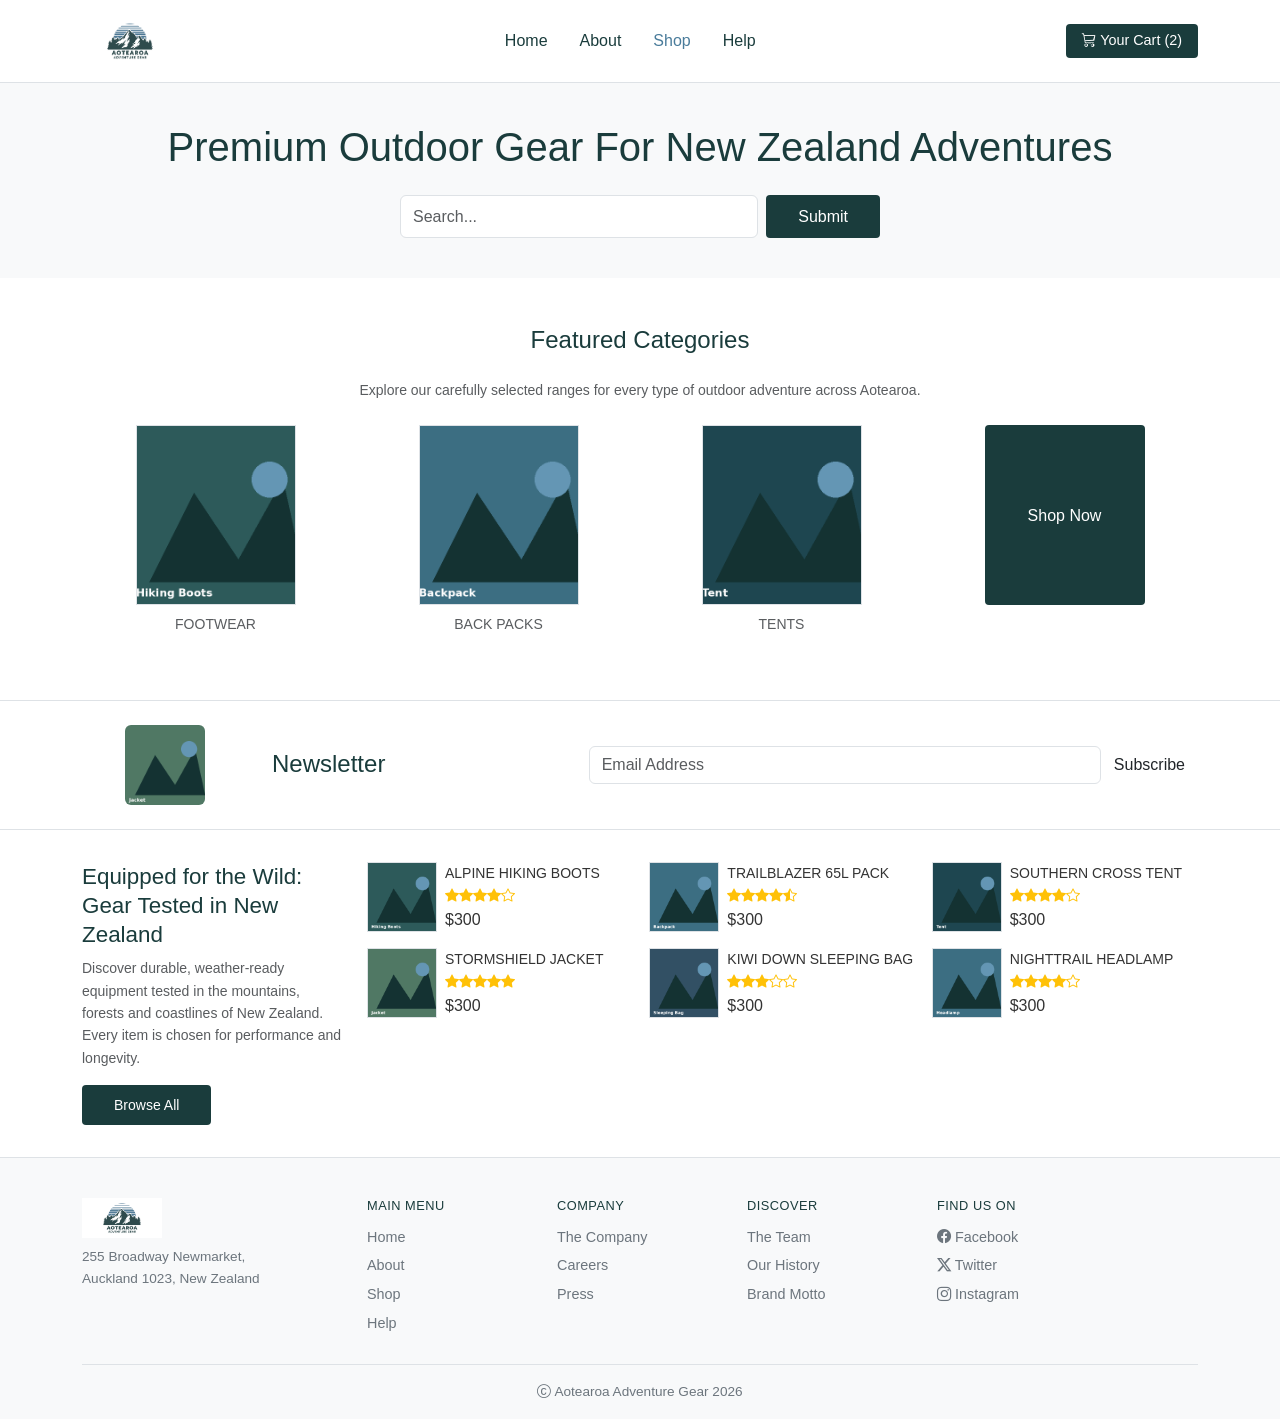
<file: shop.html>
<!-- Student Full Name: Grant Jefferie Morgan Castle
     Student ID No: 5096925
     Course: BIT703 Web Technologies 
     BIT703 Web Technologies Assessment 2
-->
     
<!DOCTYPE html>
<html lang="en">
<head>
  <meta charset="UTF-8">
  <meta name="viewport" content="width=device-width, initial-scale=1.0">
  <title>Shop | Aotearoa Adventure Gear</title>
  <link href="https://cdn.jsdelivr.net/npm/bootstrap@5.3.3/dist/css/bootstrap.min.css" rel="stylesheet">
  <link href="https://cdn.jsdelivr.net/npm/bootstrap-icons@1.11.3/font/bootstrap-icons.min.css" rel="stylesheet">
  <link href="css/custom-style.css" rel="stylesheet">
</head>
<body>
  <header>
    <nav class="navbar navbar-expand-lg aag-navbar">
      <div class="container">
        <a class="navbar-brand" href="index.html">
          <img src="assets/logo/logo.png" alt="Aotearoa Adventure Gear logo">
        </a>
        <button class="navbar-toggler" type="button" data-bs-toggle="collapse" data-bs-target="#mainNav" aria-controls="mainNav" aria-expanded="false" aria-label="Toggle navigation">
          <span class="navbar-toggler-icon"></span>
        </button>
        <div class="collapse navbar-collapse" id="mainNav">
          <ul class="navbar-nav mx-auto mb-2 mb-lg-0">
            <li class="nav-item"><a class="nav-link" href="index.html">Home</a></li>
            <li class="nav-item"><a class="nav-link" href="index.html#about">About</a></li>
            <li class="nav-item"><a class="nav-link active" href="shop.html">Shop</a></li>
            <li class="nav-item"><a class="nav-link" href="#help">Help</a></li>
          </ul>
          <a href="cart.html" class="btn btn-cart">
            <i class="bi bi-cart3"></i> Your Cart <span class="cart-count"></span>
          </a>
        </div>
      </div>
    </nav>
  </header>

  <main>
    <!-- Tagline + Search  -->
    <section class="shop-search-section">
      <div class="container">
        <h1 class="mb-4">Premium Outdoor Gear For New Zealand Adventures</h1>
        <form class="search-box d-flex" role="search" action="shop.html" method="get">
          <input type="search" class="form-control" placeholder="Search..." name="q" aria-label="Search products">
          <button type="submit" class="btn btn-shop-now ms-2">Submit</button>
        </form>
      </div>
    </section>

    <!-- Featured Categories -->
    <section class="py-5 featured-categories">
      <div class="container text-center">
        <h2 class="section-title">Featured Categories</h2>
        <p class="text-muted small mb-4">Explore our carefully selected ranges for every type of outdoor adventure across Aotearoa.</p>
        <div class="row justify-content-center g-3">
          <div class="col-6 col-md-3">
            <div class="category-card">
              <img src="assets/images/hiking-boots.png" alt="Footwear category">
              <div class="small text-uppercase text-muted">Footwear</div>
            </div>
          </div>
          <div class="col-6 col-md-3">
            <div class="category-card">
              <img src="assets/images/backpack.png" alt="Packs category">
              <div class="small text-uppercase text-muted">Back Packs</div>
            </div>
          </div>
          <div class="col-6 col-md-3">
            <div class="category-card">
              <img src="assets/images/tent.png" alt="Shelter category">
              <div class="small text-uppercase text-muted">Tents</div>
            </div>
          </div>
          <div class="col-6 col-md-3">
            <a href="shop.html" class="category-card text-decoration-none">
              <div class="shop-now-box">Shop Now</div>
              <div class="small text-uppercase text-muted">&nbsp;</div>
            </a>
          </div>
        </div>
      </div>
    </section>

    <!-- Newsletter strip (left image + form as in wireframe) -->
    <section class="border-top border-bottom py-4">
      <div class="container">
        <div class="row align-items-center">
          <div class="col-md-2 text-center mb-3 mb-md-0">
            <img src="assets/images/jacket.png" alt="" width="80" height="80" class="rounded">
          </div>
          <div class="col-md-10">
            <div class="row align-items-center">
              <div class="col-md-4">
                <h4 class="mb-0">Newsletter</h4>
              </div>
              <div class="col-md-8">
                <form class="newsletter-form d-flex">
                  <input type="email" class="form-control" placeholder="Email Address" required aria-label="Email address">
                  <button type="submit" class="btn btn-subscribe">Subscribe</button>
                </form>
              </div>
            </div>
          </div>
        </div>
      </div>
    </section>

    <!-- Product listing with left text block (matches wireframe layout) -->
    <section class="shop-content-area">
      <div class="container">
        <div class="row g-4">
          <div class="col-lg-3 shop-sidebar-text">
            <h3>Equipped for the Wild: Gear Tested in New Zealand</h3>
            <p class="text-muted small">Discover durable, weather-ready equipment tested in the mountains, forests and coastlines of New Zealand. Every item is chosen for performance and longevity.</p>
            <a href="shop.html" class="btn btn-shop-now btn-sm">Browse All</a>
          </div>
          <div class="col-lg-9">
            <div class="row g-3">
              <!-- Product cards matching wireframe (image + name + stars + price) -->
              <div class="col-6 col-md-4">
                <div class="d-flex gap-2 align-items-start">
                  <a href="product.html"><img src="assets/images/hiking-boots.png" alt="Alpine Hiking Boots" width="70" height="70" class="border"></a>
                  <div>
                    <div class="small text-uppercase">Alpine Hiking Boots</div>
                    <div class="stars text-warning small"><i class="bi bi-star-fill"></i><i class="bi bi-star-fill"></i><i class="bi bi-star-fill"></i><i class="bi bi-star-fill"></i><i class="bi bi-star"></i></div>
                    <div class="fw-medium">$300</div>
                  </div>
                </div>
              </div>
              <div class="col-6 col-md-4">
                <div class="d-flex gap-2 align-items-start">
                  <a href="product.html"><img src="assets/images/backpack.png" alt="Trailblazer Pack" width="70" height="70" class="border"></a>
                  <div>
                    <div class="small text-uppercase">Trailblazer 65L Pack</div>
                    <div class="stars text-warning small"><i class="bi bi-star-fill"></i><i class="bi bi-star-fill"></i><i class="bi bi-star-fill"></i><i class="bi bi-star-fill"></i><i class="bi bi-star-half"></i></div>
                    <div class="fw-medium">$300</div>
                  </div>
                </div>
              </div>
              <div class="col-6 col-md-4">
                <div class="d-flex gap-2 align-items-start">
                  <a href="product.html"><img src="assets/images/tent.png" alt="Southern Cross Tent" width="70" height="70" class="border"></a>
                  <div>
                    <div class="small text-uppercase">Southern Cross Tent</div>
                    <div class="stars text-warning small"><i class="bi bi-star-fill"></i><i class="bi bi-star-fill"></i><i class="bi bi-star-fill"></i><i class="bi bi-star-fill"></i><i class="bi bi-star"></i></div>
                    <div class="fw-medium">$300</div>
                  </div>
                </div>
              </div>
              <div class="col-6 col-md-4">
                <div class="d-flex gap-2 align-items-start">
                  <a href="product.html"><img src="assets/images/jacket.png" alt="StormShield Jacket" width="70" height="70" class="border"></a>
                  <div>
                    <div class="small text-uppercase">StormShield Jacket</div>
                    <div class="stars text-warning small"><i class="bi bi-star-fill"></i><i class="bi bi-star-fill"></i><i class="bi bi-star-fill"></i><i class="bi bi-star-fill"></i><i class="bi bi-star-fill"></i></div>
                    <div class="fw-medium">$300</div>
                  </div>
                </div>
              </div>
              <div class="col-6 col-md-4">
                <div class="d-flex gap-2 align-items-start">
                  <a href="product.html"><img src="assets/images/sleeping-bag.png" alt="Kiwi Down Sleeping Bag" width="70" height="70" class="border"></a>
                  <div>
                    <div class="small text-uppercase">Kiwi Down Sleeping Bag</div>
                    <div class="stars text-warning small"><i class="bi bi-star-fill"></i><i class="bi bi-star-fill"></i><i class="bi bi-star-fill"></i><i class="bi bi-star"></i><i class="bi bi-star"></i></div>
                    <div class="fw-medium">$300</div>
                  </div>
                </div>
              </div>
              <div class="col-6 col-md-4">
                <div class="d-flex gap-2 align-items-start">
                  <a href="product.html"><img src="assets/images/headlamp.png" alt="NightTrail Headlamp" width="70" height="70" class="border"></a>
                  <div>
                    <div class="small text-uppercase">NightTrail Headlamp</div>
                    <div class="stars text-warning small"><i class="bi bi-star-fill"></i><i class="bi bi-star-fill"></i><i class="bi bi-star-fill"></i><i class="bi bi-star-fill"></i><i class="bi bi-star"></i></div>
                    <div class="fw-medium">$300</div>
                  </div>
                </div>
              </div>
            </div>
          </div>
        </div>
      </div>
    </section>
  </main>
<script src="https://cdn.jsdelivr.net/npm/bootstrap@5.3.3/dist/js/bootstrap.bundle.min.js"></script>
  <script src="js/app.js"></script>
</body>
</html>
<!-- ========== FOOTER ========== -->
  <footer class="aag-footer" id="help">
    <div class="container">
      <div class="row g-4">
        <div class="col-6 col-md-3">
          <img src="assets/logo/logo.png" alt="Aotearoa Adventure Gear" class="footer-logo">
          <p class="address mb-0">255 Broadway
         Newmarket, 
        <br>Auckland 1023, New Zealand</p>
        </div>
        <div class="col-6 col-md-2">
          <h6>Main Menu</h6>
          <ul>
            <li><a href="index.html">Home</a></li>
            <li><a href="#about">About</a></li>
            <li><a href="shop.html">Shop</a></li>
            <li><a href="#help">Help</a></li>
          </ul>
        </div>
        <div class="col-6 col-md-2">
          <h6>Company</h6>
          <ul>
            <li><a href="#">The Company</a></li>
            <li><a href="#">Careers</a></li>
            <li><a href="#">Press</a></li>
          </ul>
        </div>
        <div class="col-6 col-md-2">
          <h6>Discover</h6>
          <ul>
            <li><a href="#">The Team</a></li>
            <li><a href="#">Our History</a></li>
            <li><a href="#">Brand Motto</a></li>
          </ul>
        </div>
        <div class="col-6 col-md-3">
          <h6>Find Us On</h6>
          <ul>
            <li><a href="#"><i class="bi bi-facebook"></i> Facebook</a></li>
            <li><a href="#"><i class="bi bi-twitter-x"></i> Twitter</a></li>
            <li><a href="#"><i class="bi bi-instagram"></i> Instagram</a></li>
          </ul>
        </div>
      </div>
      <div class="footer-bottom">
        <i class="bi bi-c-circle"></i> Aotearoa Adventure Gear 2026
      </div>
    </div>
  </footer>

  <!-- Floating Back-to-Top button (required) -->
  <button id="backToTop" aria-label="Back to top" title="Back to top">
    <i class="bi bi-arrow-up"></i>
  </button>

  <!-- Bootstrap JS bundle -->
  <script src="https://cdn.jsdelivr.net/npm/bootstrap@5.3.3/dist/js/bootstrap.bundle.min.js"></script>
  <!-- Custom JS -->
  <script src="js/app.js"></script>
</body>
</html>
</file>
<file: css/custom-style.css>
/* =====================================================
   Aotearoa Adventure Gear - Custom Styles
   BIT703 Assessment 2
   Colours derived from supplied logo (teal mountains + blue sun)
   ===================================================== */

:root {
  --aag-teal: #1a3c3c;
  --aag-teal-dark: #0f2a2a;
  --aag-teal-light: #2d5a5a;
  --aag-blue: #4a7c9b;
  --aag-blue-light: #6a9cbb;
  --aag-grey: #6c757d;
  --aag-light-grey: #f8f9fa;
  --aag-border: #dee2e6;
  --aag-text: #333333;
  --aag-white: #ffffff;
  --aag-shadow: 0 2px 8px rgba(0, 0, 0, 0.08);
  --aag-radius: 4px;
}

/* ---------- Base ---------- */
body {
  font-family: "Segoe UI", Roboto, "Helvetica Neue", Arial, sans-serif;
  color: var(--aag-text);
  background-color: var(--aag-white);
  line-height: 1.6;
}

h1, h2, h3, h4, h5, h6 {
  color: var(--aag-teal);
  font-weight: 500;
}

a {
  color: var(--aag-teal);
  text-decoration: none;
}
a:hover {
  color: var(--aag-blue);
}

img {
  max-width: 100%;
  height: auto;
}

/* ---------- Header / Navbar ---------- */
.aag-navbar {
  background-color: var(--aag-white);
  border-bottom: 1px solid var(--aag-border);
  padding: 0.75rem 0;
}

.aag-navbar .navbar-brand img {
  height: 48px;
  width: auto;
}

.aag-navbar .nav-link {
  color: var(--aag-teal) !important;
  font-weight: 500;
  padding: 0.5rem 1rem !important;
}

.aag-navbar .nav-link:hover,
.aag-navbar .nav-link.active {
  color: var(--aag-blue) !important;
}

.btn-cart {
  background-color: var(--aag-teal);
  color: var(--aag-white);
  border: none;
  padding: 0.4rem 1rem;
  border-radius: var(--aag-radius);
  font-size: 0.9rem;
}
.btn-cart:hover {
  background-color: var(--aag-teal-dark);
  color: var(--aag-white);
}

/* ---------- Hero / Tagline ---------- */
.hero-section {
  text-align: center;
  padding: 3rem 1rem 2rem;
  background-color: var(--aag-light-grey);
}

.hero-section h1 {
  font-size: 1.75rem;
  font-weight: 400;
  color: var(--aag-teal);
  margin-bottom: 1.5rem;
}

.hero-images {
  display: flex;
  justify-content: center;
  gap: 1.5rem;
  flex-wrap: wrap;
  margin-bottom: 1.5rem;
}

.hero-images img,
.hero-placeholder {
  width: 120px;
  height: 120px;
  object-fit: cover;
  border: 1px solid var(--aag-border);
  background: #eee;
  display: flex;
  align-items: center;
  justify-content: center;
  color: #aaa;
}

.btn-shop-now {
  background-color: var(--aag-teal);
  color: white;
  border: none;
  padding: 0.6rem 2rem;
  border-radius: var(--aag-radius);
  font-weight: 500;
}
.btn-shop-now:hover {
  background-color: var(--aag-teal-dark);
  color: white;
}

/* ---------- Section headings ---------- */
.section-title {
  text-align: center;
  font-size: 1.5rem;
  margin-bottom: 1.5rem;
  color: var(--aag-teal);
}

/* ---------- Featured Products Carousel ---------- */
.featured-carousel .carousel-item {
  padding: 1rem 0;
}

.product-card {
  text-align: center;
  padding: 0.5rem;
}

.product-card img {
  width: 100%;
  max-width: 280px;
  height: 200px;
  object-fit: cover;
  border: 1px solid var(--aag-border);
  margin-bottom: 0.75rem;
  background: #f0f0f0;
}

.product-card .product-name {
  font-size: 0.9rem;
  color: var(--aag-grey);
  text-transform: uppercase;
  letter-spacing: 0.5px;
  margin-bottom: 0.25rem;
}

.product-card .product-price {
  font-weight: 600;
  color: var(--aag-teal);
}

.carousel-control-prev,
.carousel-control-next {
  width: 5%;
  color: var(--aag-teal);
  opacity: 0.8;
}
.carousel-control-prev-icon,
.carousel-control-next-icon {
  filter: invert(30%) sepia(20%) saturate(800%) hue-rotate(140deg);
}

/* ---------- Newsletter ---------- */
.newsletter-section {
  background-color: var(--aag-light-grey);
  padding: 2.5rem 0;
}

.newsletter-section .form-control {
  max-width: 280px;
  border-radius: var(--aag-radius) 0 0 var(--aag-radius);
}

.newsletter-section .btn-subscribe {
  background-color: #d0d0d0;
  color: #333;
  border: 1px solid #ccc;
  border-radius: 0 var(--aag-radius) var(--aag-radius) 0;
  padding: 0.45rem 1.25rem;
}
.newsletter-section .btn-subscribe:hover {
  background-color: #bbb;
}

/* ---------- Product Grid (Home bottom) ---------- */
.product-grid .product-item {
  margin-bottom: 1.5rem;
}

.product-grid img {
  width: 100%;
  height: 180px;
  object-fit: cover;
  border: 1px solid var(--aag-border);
  margin-bottom: 0.5rem;
}

.product-grid .product-name {
  font-size: 0.85rem;
  color: var(--aag-grey);
  text-transform: uppercase;
}

.product-grid .stars {
  color: #f0ad4e;
  font-size: 0.85rem;
}

/* ---------- About section ---------- */
.about-section {
  text-align: center;
  padding: 3rem 1rem;
}

.about-section p {
  max-width: 600px;
  margin: 0 auto;
  color: var(--aag-grey);
  font-size: 0.95rem;
}

/* ---------- Footer ---------- */
.aag-footer {
  background-color: var(--aag-light-grey);
  border-top: 1px solid var(--aag-border);
  padding: 2.5rem 0 1rem;
  font-size: 0.9rem;
}

.aag-footer h6 {
  font-size: 0.8rem;
  text-transform: uppercase;
  letter-spacing: 0.5px;
  color: var(--aag-teal);
  margin-bottom: 0.75rem;
}

.aag-footer ul {
  list-style: none;
  padding: 0;
  margin: 0;
}

.aag-footer ul li {
  margin-bottom: 0.35rem;
}

.aag-footer a {
  color: var(--aag-grey);
}
.aag-footer a:hover {
  color: var(--aag-teal);
}

.aag-footer .footer-logo {
  height: 40px;
  margin-bottom: 0.5rem;
}

.aag-footer .address {
  color: var(--aag-grey);
  font-size: 0.85rem;
}

.footer-bottom {
  border-top: 1px solid var(--aag-border);
  padding-top: 1rem;
  margin-top: 1.5rem;
  text-align: center;
  color: var(--aag-grey);
  font-size: 0.85rem;
}

/* ---------- Floating Back-to-Top ---------- */
#backToTop {
  position: fixed;
  bottom: 30px;
  right: 30px;
  width: 48px;
  height: 48px;
  background-color: var(--aag-teal);
  color: white;
  border: none;
  border-radius: 50%;
  display: none;
  align-items: center;
  justify-content: center;
  font-size: 1.25rem;
  box-shadow: var(--aag-shadow);
  z-index: 1050;
  cursor: pointer;
  transition: opacity 0.3s, background 0.2s;
}
#backToTop:hover {
  background-color: var(--aag-teal-dark);
}
#backToTop.show {
  display: flex;
}

/* ---------- Shop Page ---------- */
.shop-search-section {
  background-color: var(--aag-light-grey);
  padding: 2.5rem 1rem;
  text-align: center;
}

.shop-search-section .search-box {
  max-width: 480px;
  margin: 0 auto;
}

.featured-categories .category-card {
  text-align: center;
  margin-bottom: 1rem;
}

.featured-categories .category-card img {
  width: 100%;
  max-width: 160px;
  height: 180px;
  object-fit: cover;
  border: 1px solid var(--aag-border);
  margin-bottom: 0.5rem;
}

.featured-categories .shop-now-box {
  background-color: var(--aag-teal);
  color: white;
  display: flex;
  align-items: center;
  justify-content: center;
  height: 180px;
  max-width: 160px;
  margin: 0 auto 0.5rem;
  font-weight: 500;
  border-radius: var(--aag-radius);
}

.shop-content-area {
  padding: 2rem 0;
}

.shop-sidebar-text h3 {
  font-size: 1.4rem;
  line-height: 1.3;
}

/* ---------- Product Detail ---------- */
.product-detail-image {
  background-color: #f0f0f0;
  border: 1px solid var(--aag-border);
  min-height: 400px;
  display: flex;
  align-items: center;
  justify-content: center;
}

.product-detail-image img {
  max-height: 420px;
  width: auto;
}

.product-info .stars {
  color: #f0ad4e;
}

.product-info .price {
  font-size: 1.75rem;
  font-weight: 600;
  color: var(--aag-teal);
}

.btn-add-cart {
  background-color: var(--aag-teal);
  color: white;
  border: none;
  padding: 0.6rem 1.75rem;
  border-radius: var(--aag-radius);
}
.btn-add-cart:hover {
  background-color: var(--aag-teal-dark);
  color: white;
}

.review-item {
  border-bottom: 1px solid var(--aag-border);
  padding: 1.25rem 0;
}

.review-avatar {
  width: 48px;
  height: 48px;
  border-radius: 50%;
  background-color: #ddd;
  display: flex;
  align-items: center;
  justify-content: center;
  color: #888;
  font-size: 1.25rem;
}

/* ---------- Checkout steps ---------- */
.checkout-steps {
  background-color: var(--aag-light-grey);
  padding: 1.5rem 0;
  border-bottom: 1px solid var(--aag-border);
}

.checkout-steps .step {
  color: var(--aag-grey);
  font-weight: 500;
  position: relative;
  padding-bottom: 0.5rem;
}

.checkout-steps .step.active {
  color: var(--aag-teal);
}

.checkout-steps .step.active::after {
  content: "";
  position: absolute;
  left: 0;
  bottom: 0;
  width: 100%;
  height: 3px;
  background-color: var(--aag-teal);
}

/* ---------- Cart / Shipping / Payment ---------- */
.cart-item {
  border-bottom: 1px solid var(--aag-border);
  padding: 1rem 0;
}

.cart-item img {
  width: 80px;
  height: 80px;
  object-fit: cover;
  border: 1px solid var(--aag-border);
}

.summary-box {
  background-color: var(--aag-light-grey);
  border: 1px solid var(--aag-border);
  padding: 1.5rem;
  border-radius: var(--aag-radius);
}

.summary-box h5 {
  margin-bottom: 1rem;
}

.summary-row {
  display: flex;
  justify-content: space-between;
  margin-bottom: 0.5rem;
  font-size: 0.95rem;
}

.summary-row.total {
  font-weight: 700;
  font-size: 1.1rem;
  border-top: 1px solid var(--aag-border);
  padding-top: 0.75rem;
  margin-top: 0.5rem;
}

.btn-next {
  background-color: var(--aag-teal);
  color: white;
  border: none;
  padding: 0.55rem 1.75rem;
  border-radius: var(--aag-radius);
}
.btn-next:hover {
  background-color: var(--aag-teal-dark);
  color: white;
}

.btn-cancel {
  background-color: #e0e0e0;
  color: #333;
  border: none;
  padding: 0.55rem 1.5rem;
  border-radius: var(--aag-radius);
}
.btn-cancel:hover {
  background-color: #ccc;
}

/* Shipping options */
.shipping-option {
  border: 1px solid var(--aag-border);
  padding: 1rem;
  border-radius: var(--aag-radius);
  cursor: pointer;
  margin-bottom: 0.75rem;
  transition: border-color 0.2s, background 0.2s;
}
.shipping-option:hover,
.shipping-option.selected {
  border-color: var(--aag-teal);
  background-color: #f0f7f7;
}
.shipping-option input {
  margin-right: 0.5rem;
}

/* Payment method cards */
.payment-method {
  border: 1px solid var(--aag-border);
  padding: 1.25rem;
  border-radius: var(--aag-radius);
  margin-bottom: 1rem;
}
.payment-method.selected {
  border-color: var(--aag-teal);
  background-color: #f0f7f7;
}

/* Form validation feedback */
.invalid-feedback {
  display: none;
  font-size: 0.85rem;
}
.is-invalid ~ .invalid-feedback,
.was-validated .form-control:invalid ~ .invalid-feedback {
  display: block;
}

/* ---------- Responsive tweaks ---------- */
@media (max-width: 575.98px) {
  .hero-section h1 {
    font-size: 1.35rem;
  }
  .hero-images img,
  .hero-placeholder {
    width: 90px;
    height: 90px;
  }
  .checkout-steps .step {
    font-size: 0.85rem;
  }
  #backToTop {
    bottom: 20px;
    right: 20px;
    width: 42px;
    height: 42px;
  }
}

@media (min-width: 768px) {
  .hero-section h1 {
    font-size: 2rem;
  }
}

@media (min-width: 992px) {
  .product-detail-image {
    min-height: 480px;
  }
}
</file>
